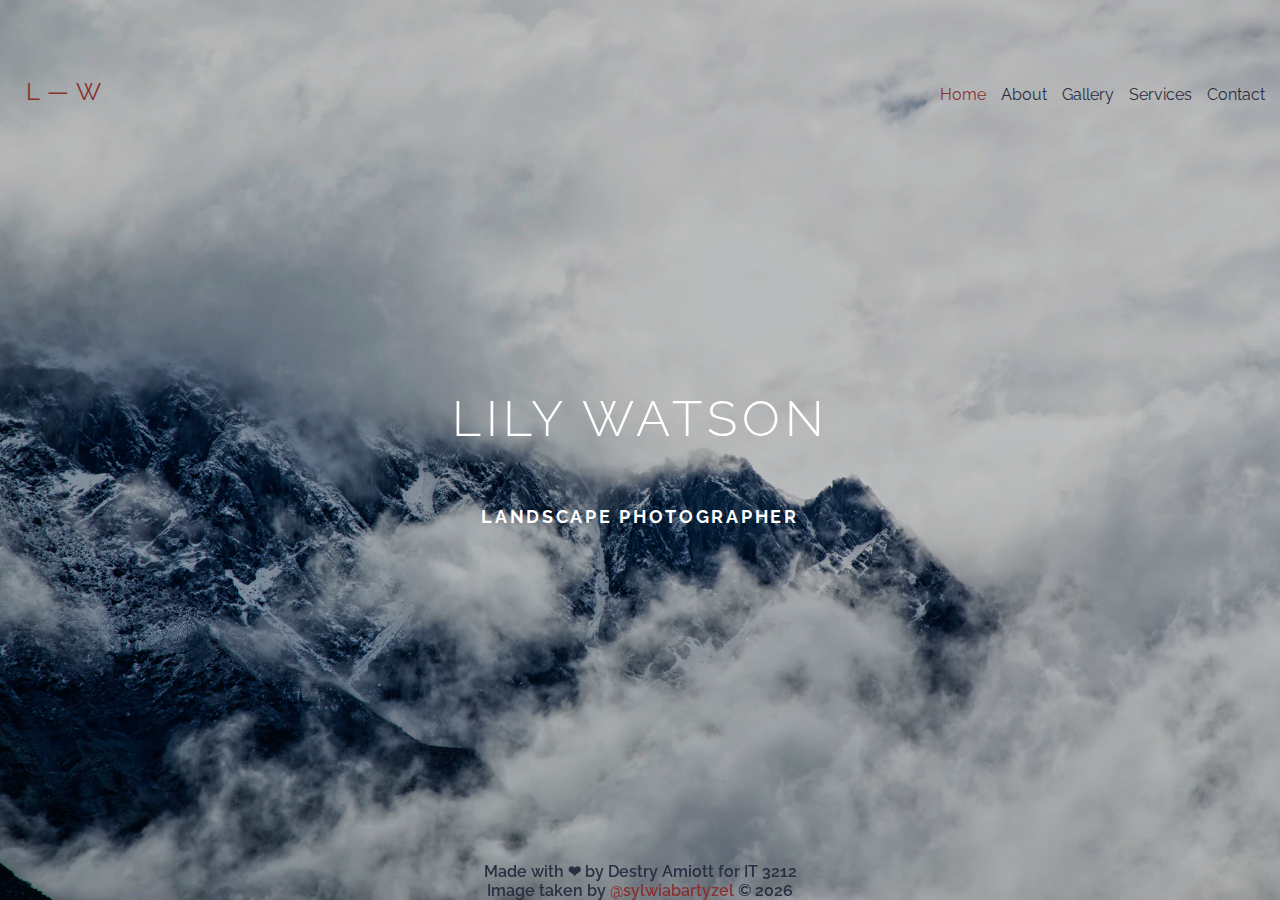
<file: index.html>
<!DOCTYPE html>

<html lang="en">
  <head>
    <meta charset="utf-8" />
    <meta name="viewport" content="width=device-width, initial-scale=1" />

    <title>IT3212 | Destry Amiott</title>
    <meta name="description" content="A simple project created for IT3212" />
    <meta name="author" content="Destry Amiott" />

    <meta property="og:description" content="A simple site created for IT3212" />

    <link rel="icon" href="./favicon.png" />
    <link rel="preconnect" href="https://fonts.googleapis.com" />
    <link rel="preconnect" href="https://fonts.gstatic.com" crossorigin />
    <link href="https://fonts.googleapis.com/css2?family=Raleway:ital,wght@0,100;0,400;0,700;1,200&display=swap" rel="stylesheet" />
    <!-- Bootstrap below is only for containers. -->
    <link
      href="https://cdn.jsdelivr.net/npm/bootstrap@5.0.2/dist/css/bootstrap.min.css"
      rel="stylesheet"
      integrity="sha384-EVSTQN3/azprG1Anm3QDgpJLIm9Nao0Yz1ztcQTwFspd3yD65VohhpuuCOmLASjC"
      crossorigin="anonymous"
    />

    <link rel="stylesheet" href="./styles.css" />
  </head>

  <body>
    <div class="hero-image">
      <nav class="container">
        <ul>

          <li class="logo-home">L — W</li>

          <li class="nav-right"><a href="./contact.html">Contact</a></li>
          <li class="nav-right"><a href="./services.html">Services</a></li>
          <li class="nav-right"><a href="./gallery.html">Gallery</a></li>
          <li class="nav-right"><a href="./about.html">About</a></li>
          <li class="active nav-right"><a href="./index.html">Home</a></li>

        </ul>
      </nav>

      <main>
        <section>
          <div class="hero-text">
            <h1>LILY WATSON</h1>
            <article>
              <h3>LANDSCAPE PHOTOGRAPHER</h3>
            </article>
          </div>
        </section>
      </main>
    </div>

    <footer class="footer" style="font-weight: 600">
      <div style="text-align: center">
      <span>Made with ❤ by Destry Amiott for IT 3212</span>
        <br>
        <span>
          Image taken by <span class="active"><a target="_blank" href="https://unsplash.com/@sylwiabartyzel">@sylwiabartyzel</a> </span> &copy;
          <script>document.write(new Date().getFullYear())</script>
        </span>
      </div>

    </footer>


  </body>
</html>
</file>
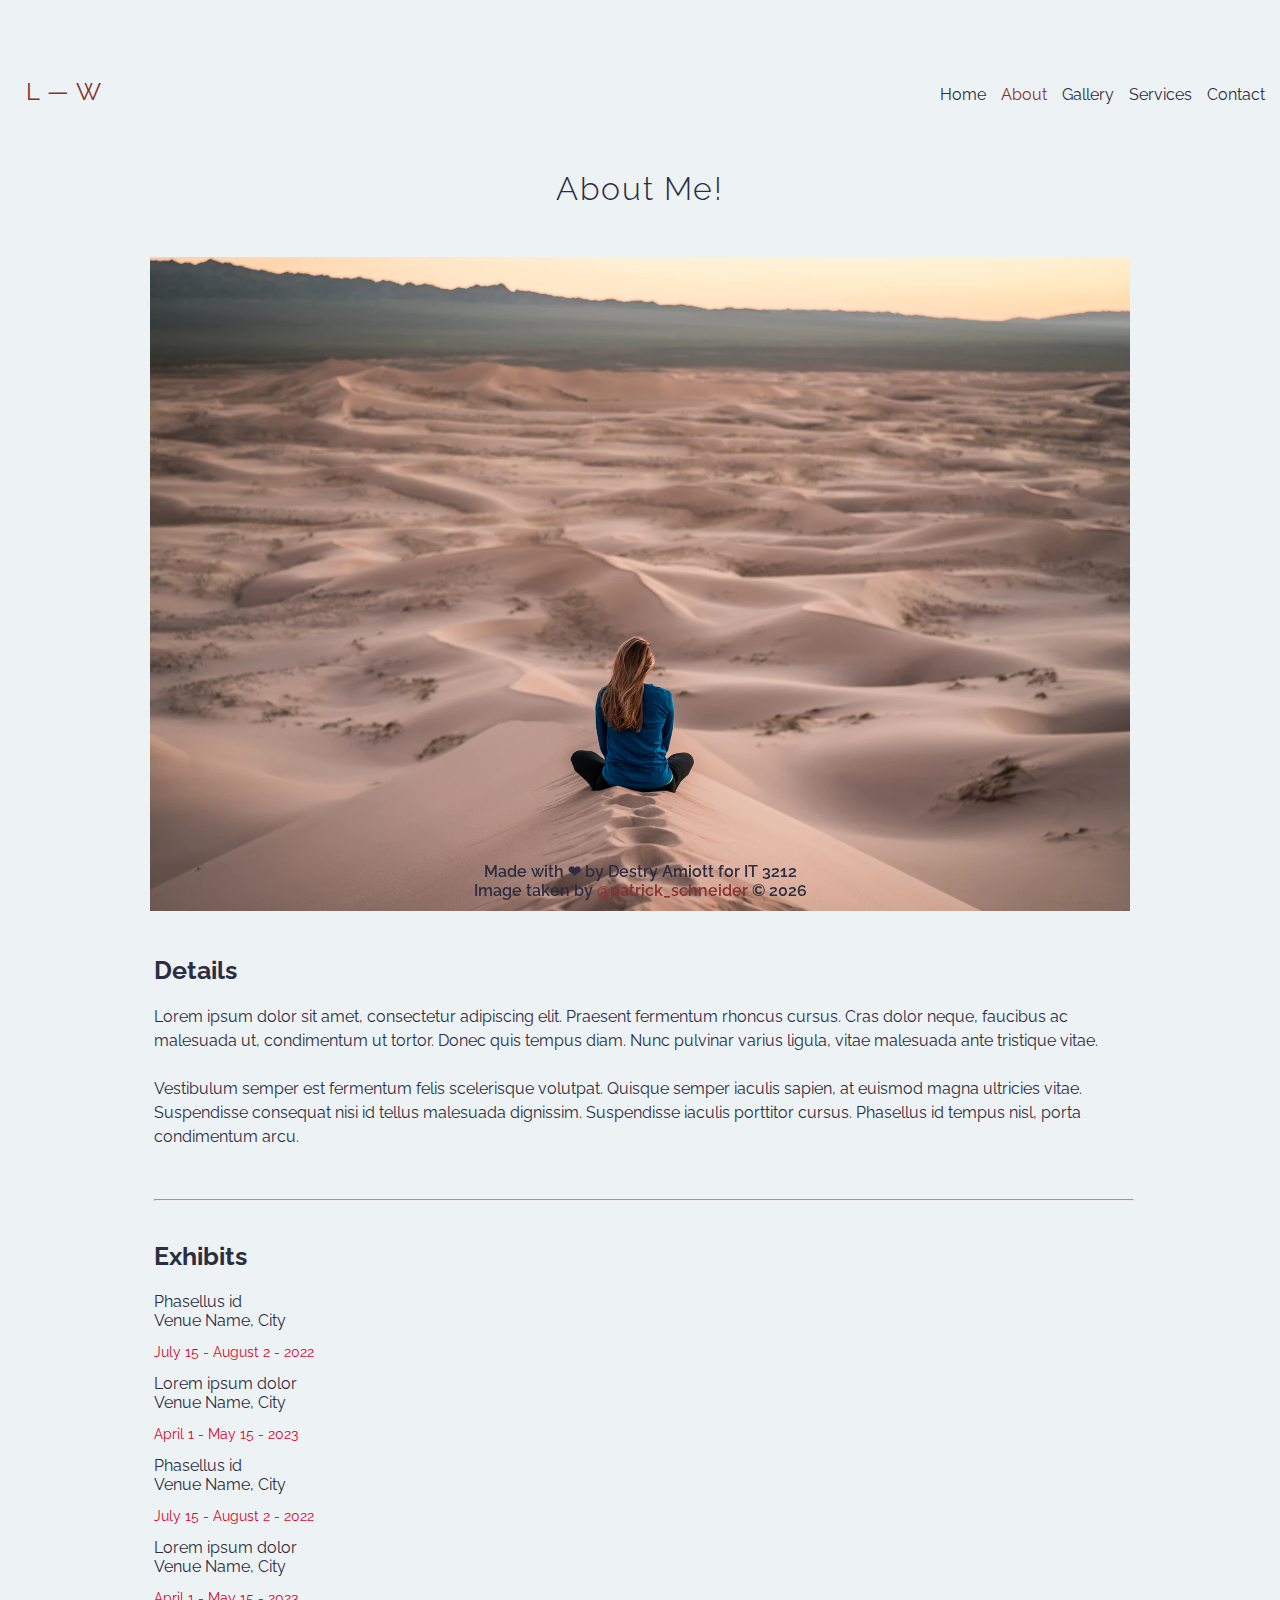
<file: about.html>
<!DOCTYPE html>

<html lang="en">
<head>
  <meta charset="utf-8" />
  <meta name="viewport" content="width=device-width, initial-scale=1" />

  <title>IT3212 | Destry Amiott</title>
  <meta name="description" content="A simple project created for IT3212" />
  <meta name="author" content="Destry Amiott" />

  <meta property="og:description" content="A simple site created for IT3212" />

  <link rel="icon" href="./favicon.png" />
  <link rel="preconnect" href="https://fonts.googleapis.com" />
  <link rel="preconnect" href="https://fonts.gstatic.com" crossorigin />
  <link href="https://fonts.googleapis.com/css2?family=Raleway:ital,wght@0,100;0,400;0,700;1,200&display=swap" rel="stylesheet" />
  <!-- Bootstrap below is only for containers. -->
  <link
          href="https://cdn.jsdelivr.net/npm/bootstrap@5.0.2/dist/css/bootstrap.min.css"
          rel="stylesheet"
          integrity="sha384-EVSTQN3/azprG1Anm3QDgpJLIm9Nao0Yz1ztcQTwFspd3yD65VohhpuuCOmLASjC"
          crossorigin="anonymous"
  />

  <link rel="stylesheet" href="./styles.css" />
</head>

<body>
<div>
  <nav class="container">
    <ul>

      <li class="logo-home">L — W</li>

      <li class="nav-right"><a href="./contact.html">Contact</a></li>
      <li class="nav-right"><a href="./services.html">Services</a></li>
      <li class="nav-right"><a href="./gallery.html">Gallery</a></li>
      <li class="active nav-right"><a href="./about.html">About</a></li>
      <li class="nav-right"><a href="./index.html">Home</a></li>

    </ul>
  </nav>
</div>

<main>
  <section class="container">
    <article>
      <header>
        <div style="text-align: center">
          <h1 class="aboutHeader">About Me!</h1>
          <div >
            <img alt="self-portrait" src="images/self-portrait.jpg" class="portrait">
          </div>
        </div>

      </header>
    </article>

    <article class="row aboutDetails">
      <div class="col">
        <h2>Details</h2>
      </div>
      <div class="col textDetails">
        Lorem ipsum dolor sit amet, consectetur adipiscing elit. Praesent fermentum rhoncus cursus. Cras dolor neque, faucibus ac malesuada ut,
        condimentum ut tortor. Donec quis tempus diam. Nunc pulvinar varius ligula, vitae malesuada ante tristique vitae.
        <br>
        <br>
        Vestibulum semper est
        fermentum felis scelerisque volutpat. Quisque semper iaculis sapien, at euismod magna ultricies vitae. Suspendisse consequat nisi id tellus
        malesuada dignissim. Suspendisse iaculis porttitor cursus. Phasellus id tempus nisl, porta condimentum arcu.
      </div>

      <hr >

    </article>

    <article class="row aboutDetails" style="margin-bottom: 50px;">
      <div class="col">
        <h2>Exhibits</h2>
      </div>
      <div class="col" >
        <div class="row" >
          <div class="col" >
            <p class="reset">
            <span>
              Phasellus id
              <br>
              Venue Name, City

            </span>
            </p>
            <p class="dateText">

              <span>
                July 15 - August 2 - 2022
              </span>
            </p>

            <p class="reset">
            <span>
              Lorem ipsum dolor
              <br>
              Venue Name, City

            </span>
            </p>
            <p class="dateText">

              <span>
                April 1 - May 15 - 2023
              </span>
            </p>

          </div>

          <div class="col" >
            <p class="reset">
            <span>
              Phasellus id
              <br>
              Venue Name, City

            </span>
            </p>
            <p class="dateText">

              <span>
                July 15 - August 2 - 2022
              </span>
            </p>

            <p class="reset">
            <span>
              Lorem ipsum dolor
              <br>
              Venue Name, City

            </span>
            </p>
            <p class="dateText">

              <span>
                April 1 - May 15 - 2023
              </span>
            </p>

          </div>

        </div>
      </div>




    </article>
  </section>

</main>


<footer class="footer" style="font-weight: 600">
  <div style="text-align: center">
    <span>Made with ❤ by Destry Amiott for IT 3212</span>
    <br>
    <span>
          Image taken by <span class="active"><a target="_blank" href="https://unsplash.com/@patrick_schneider">@patrick_schneider</a> </span> &copy;
          <script>document.write(new Date().getFullYear())</script>
        </span>
  </div>

</footer>

</body>
</html>
</file>
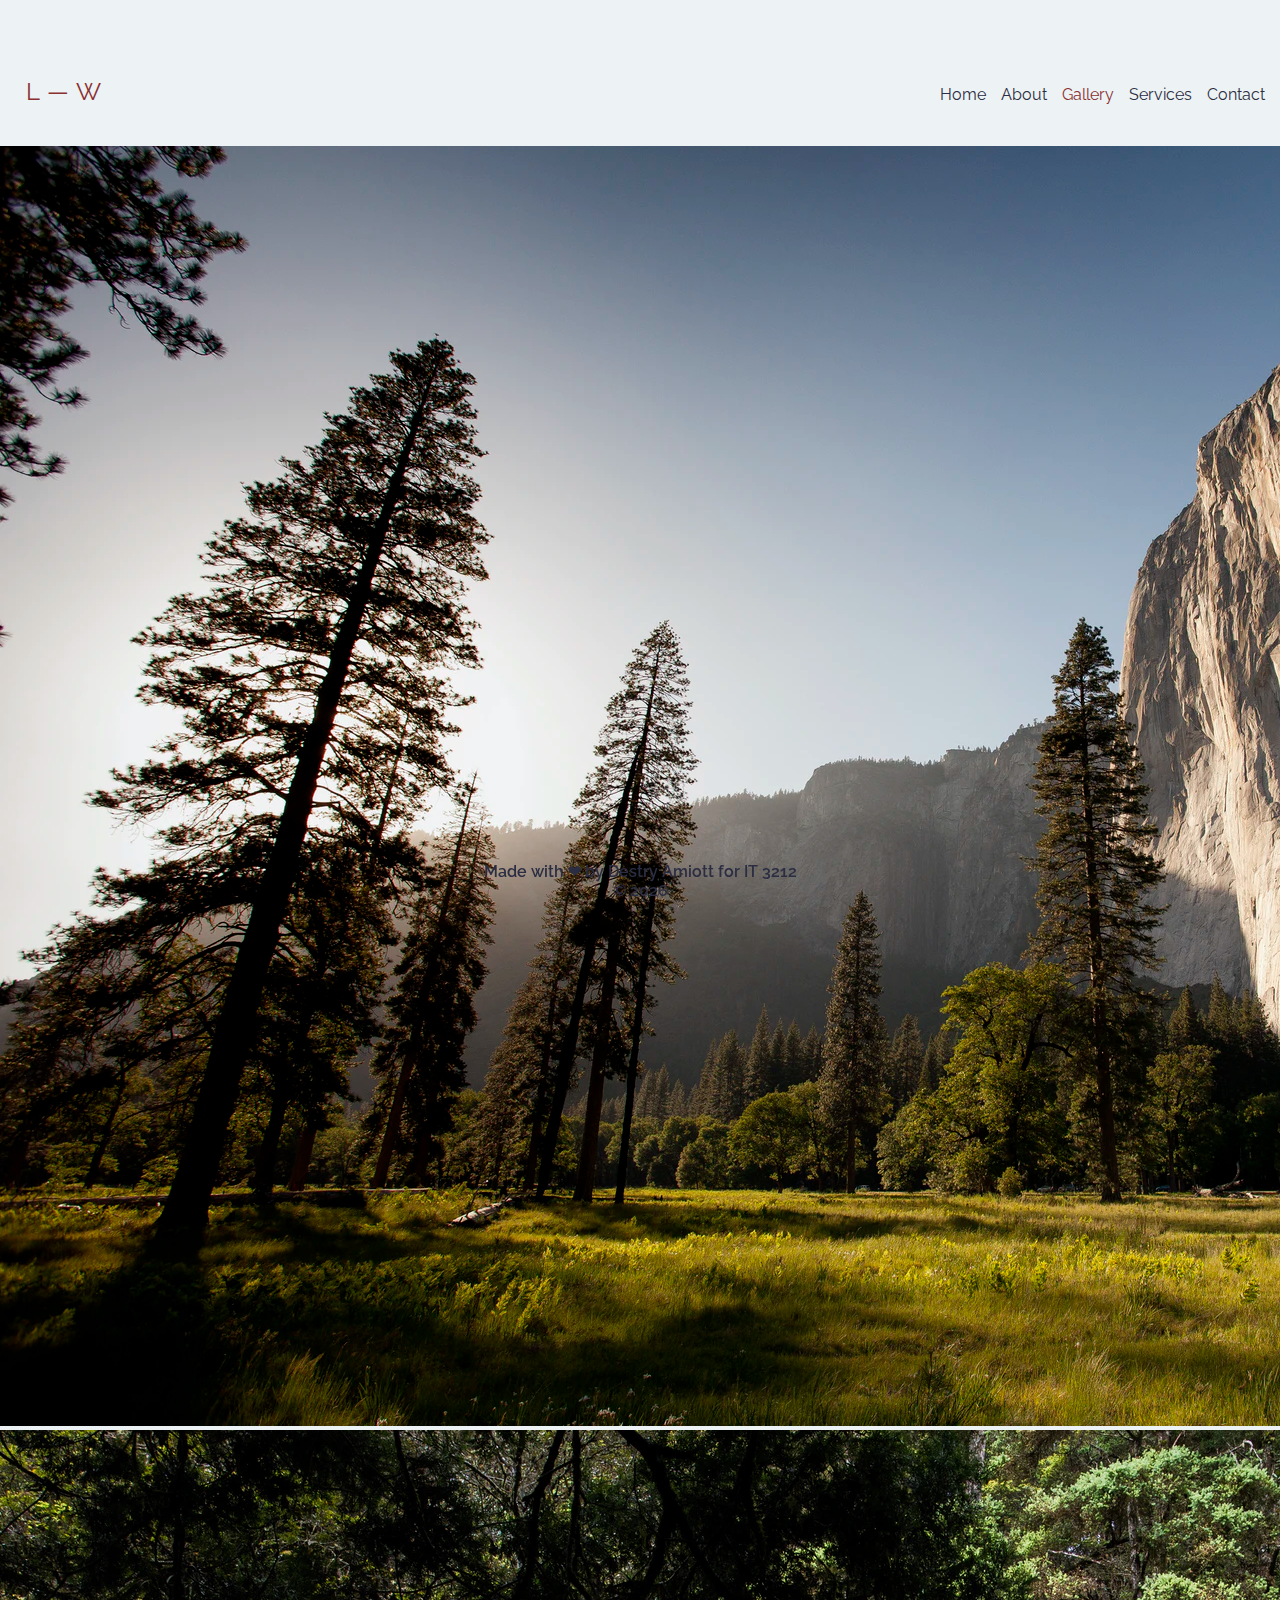
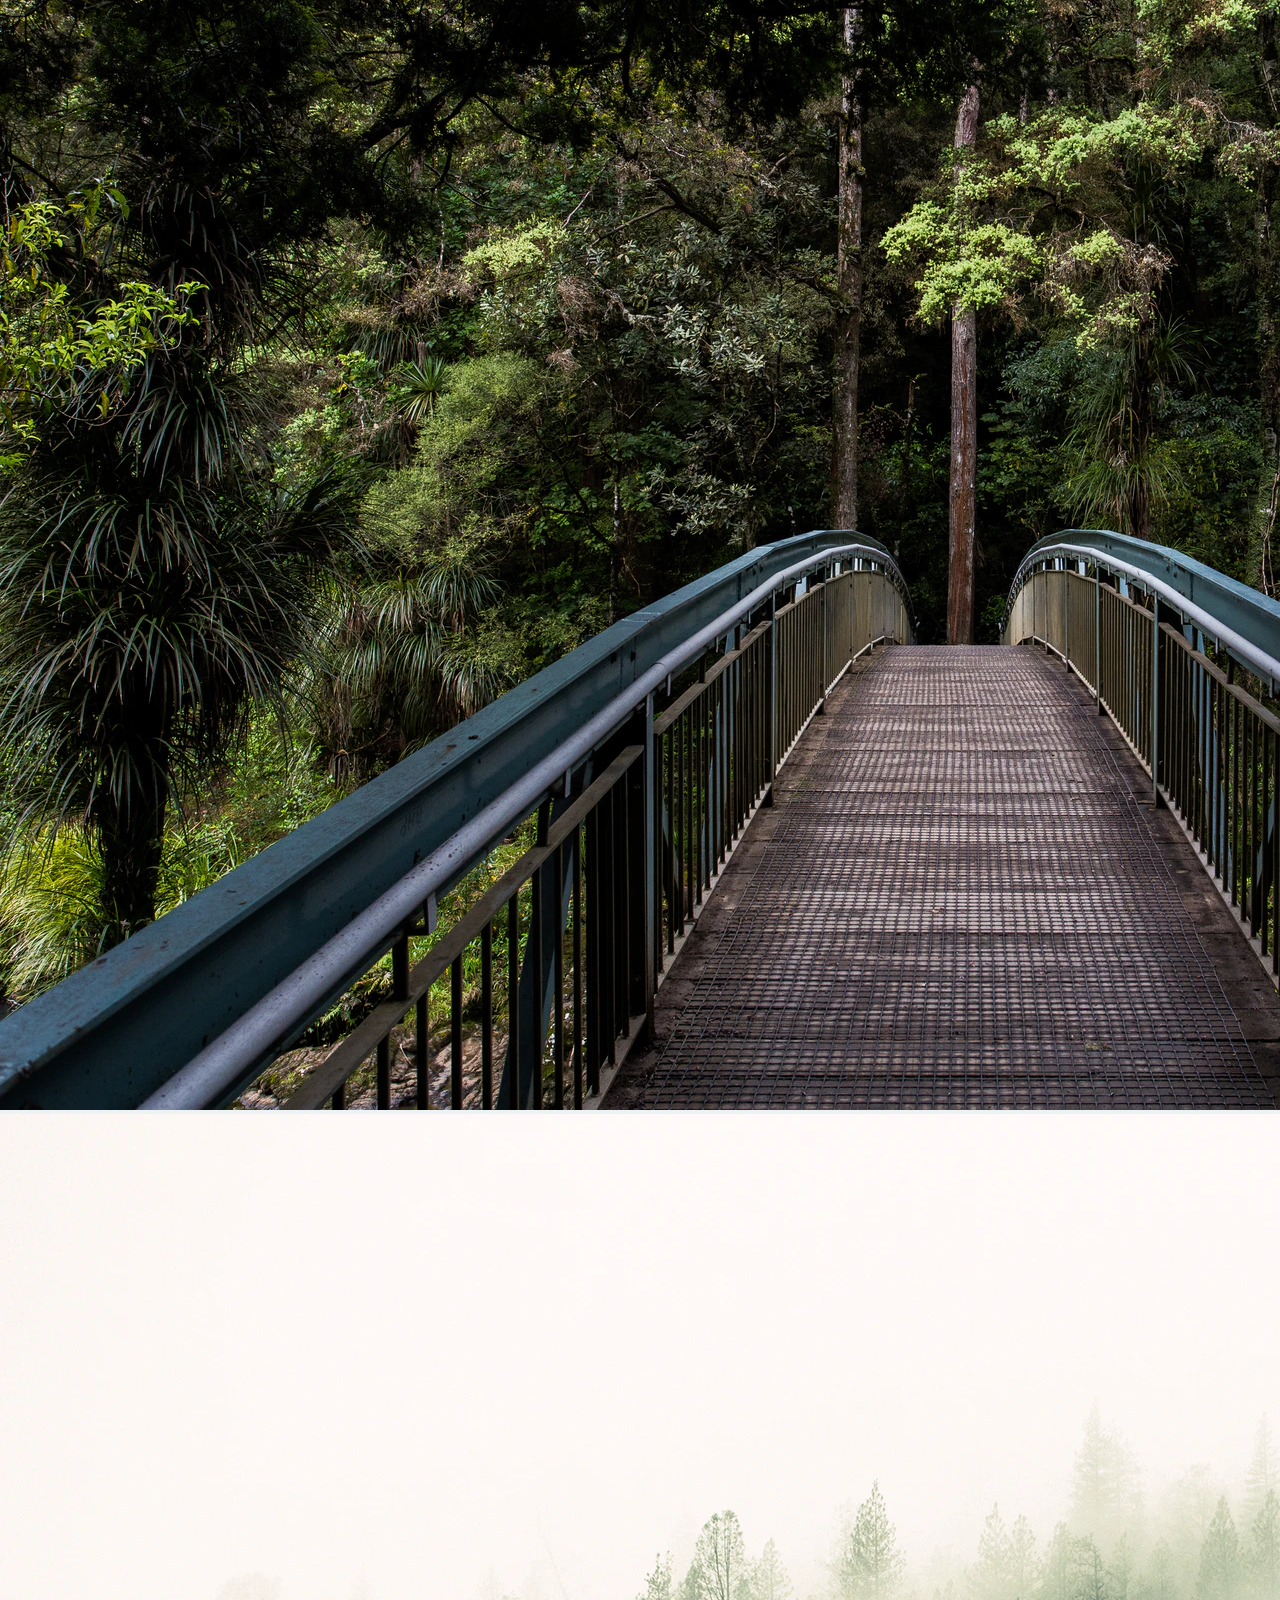
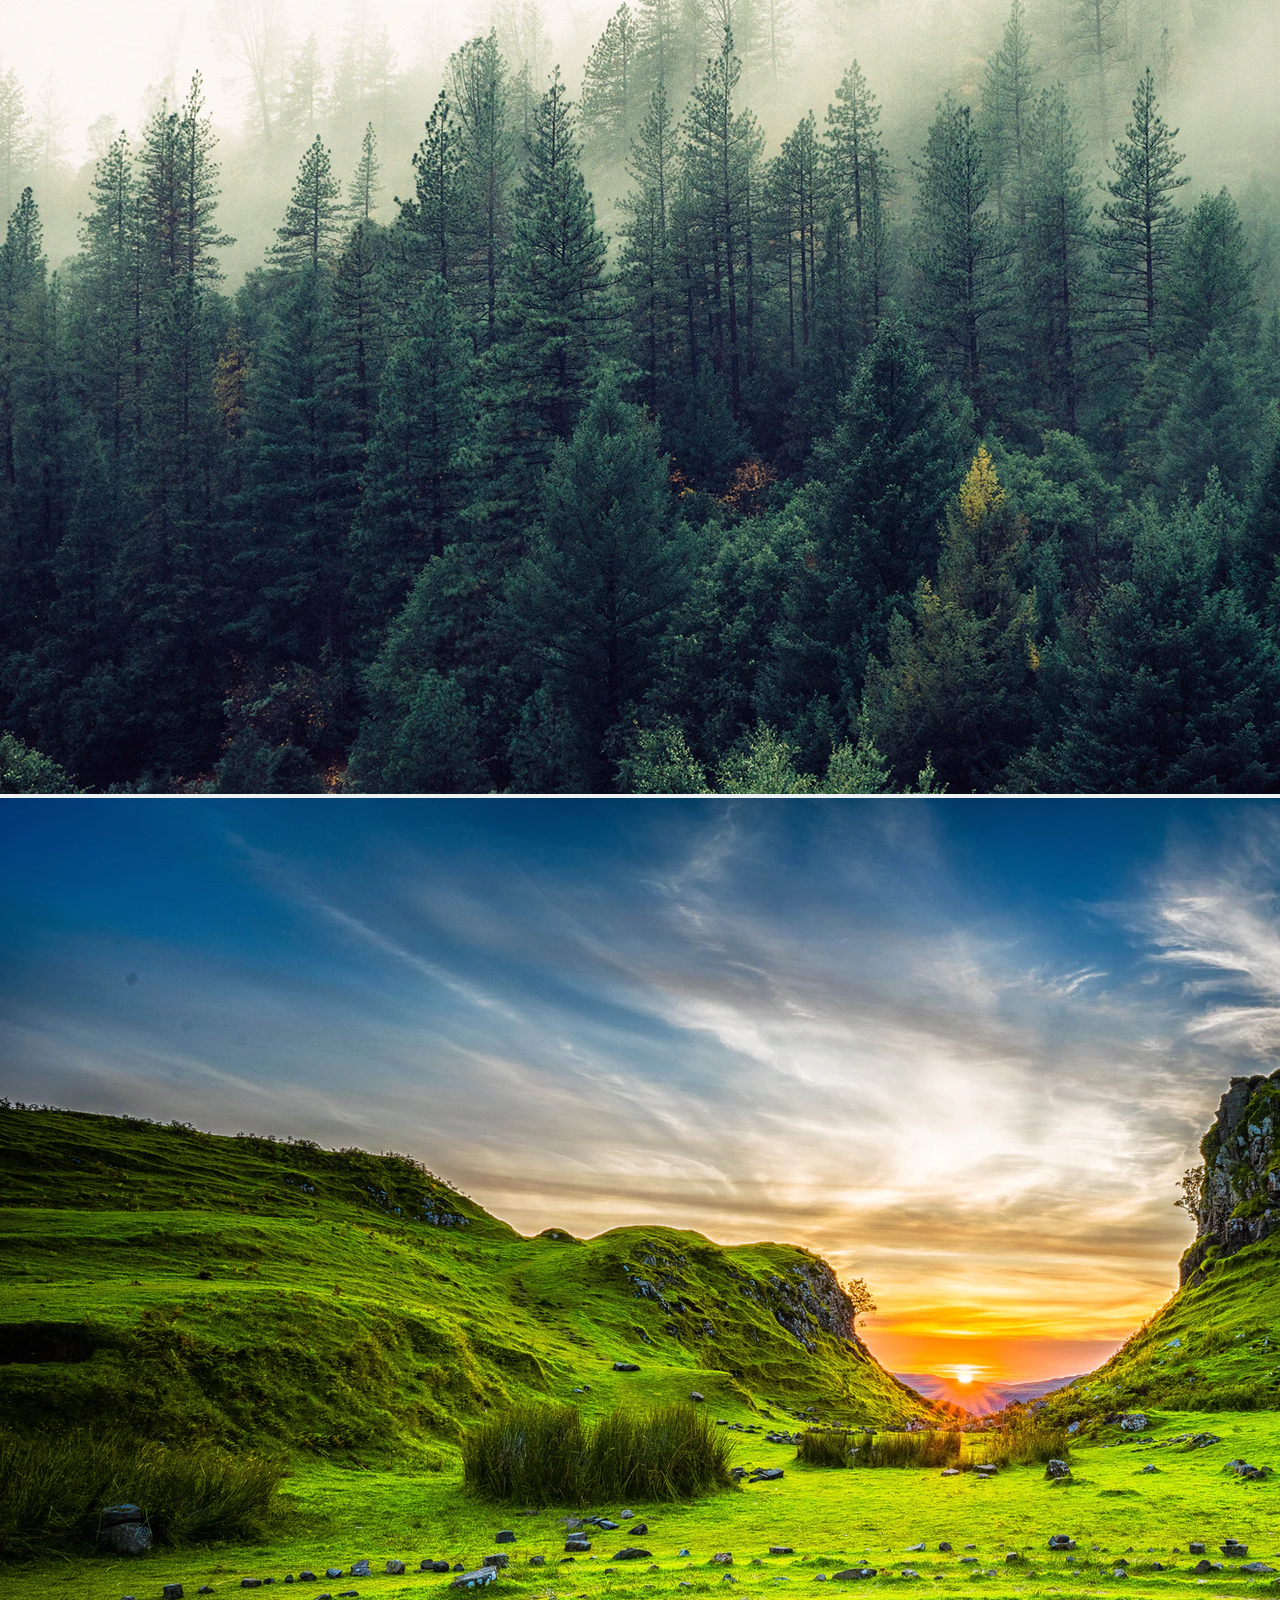
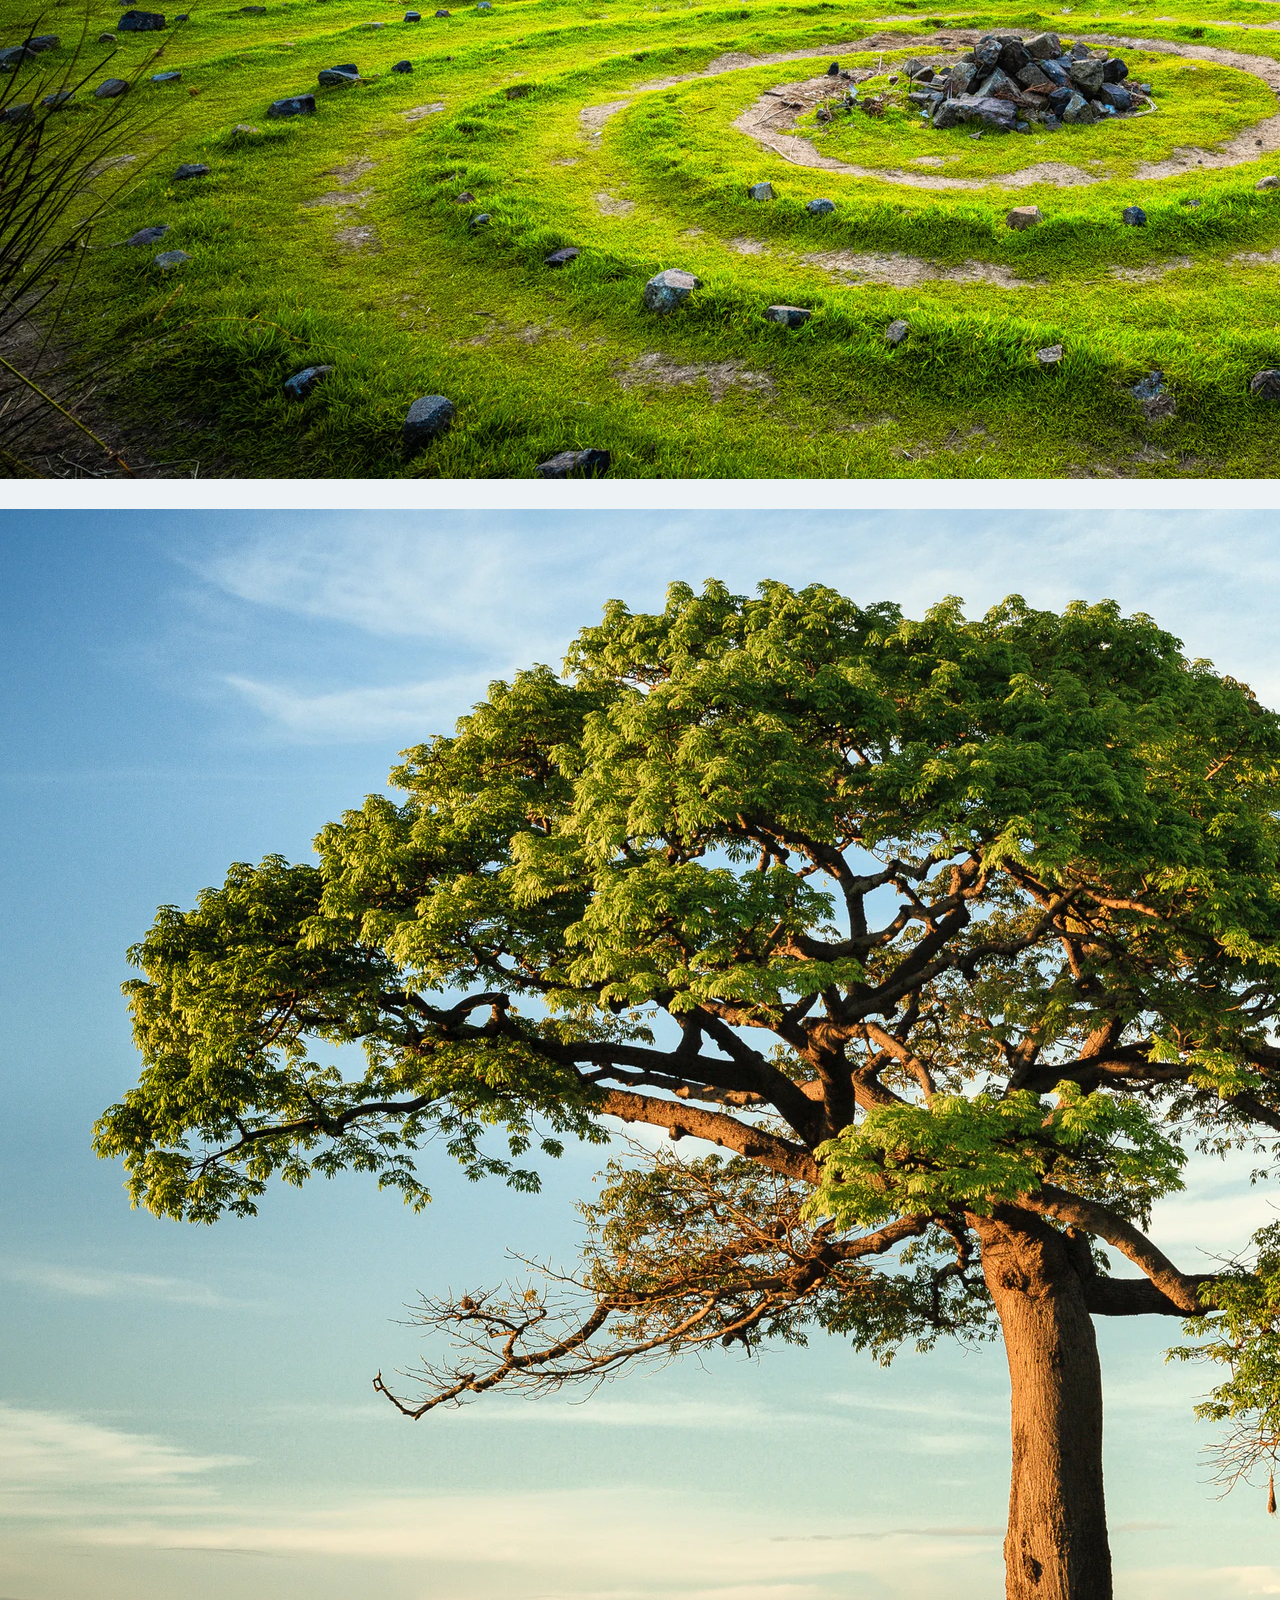
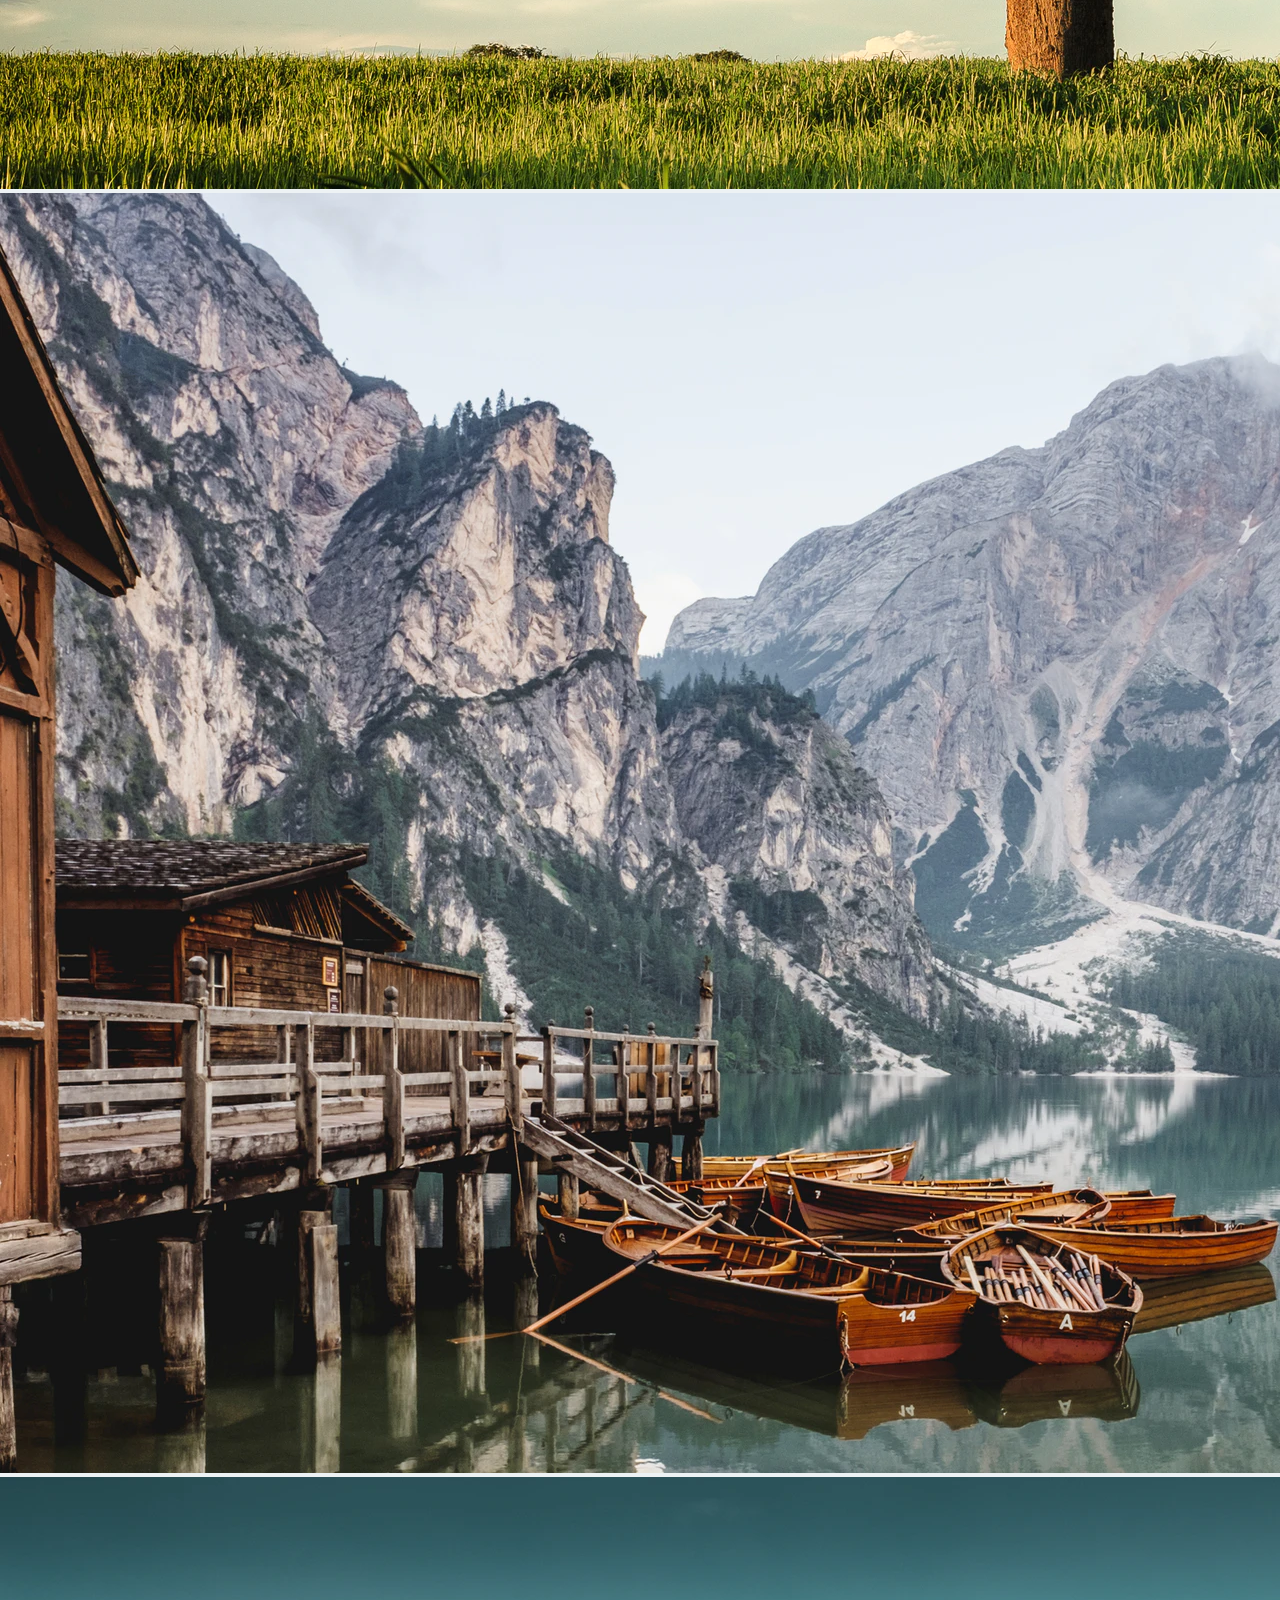
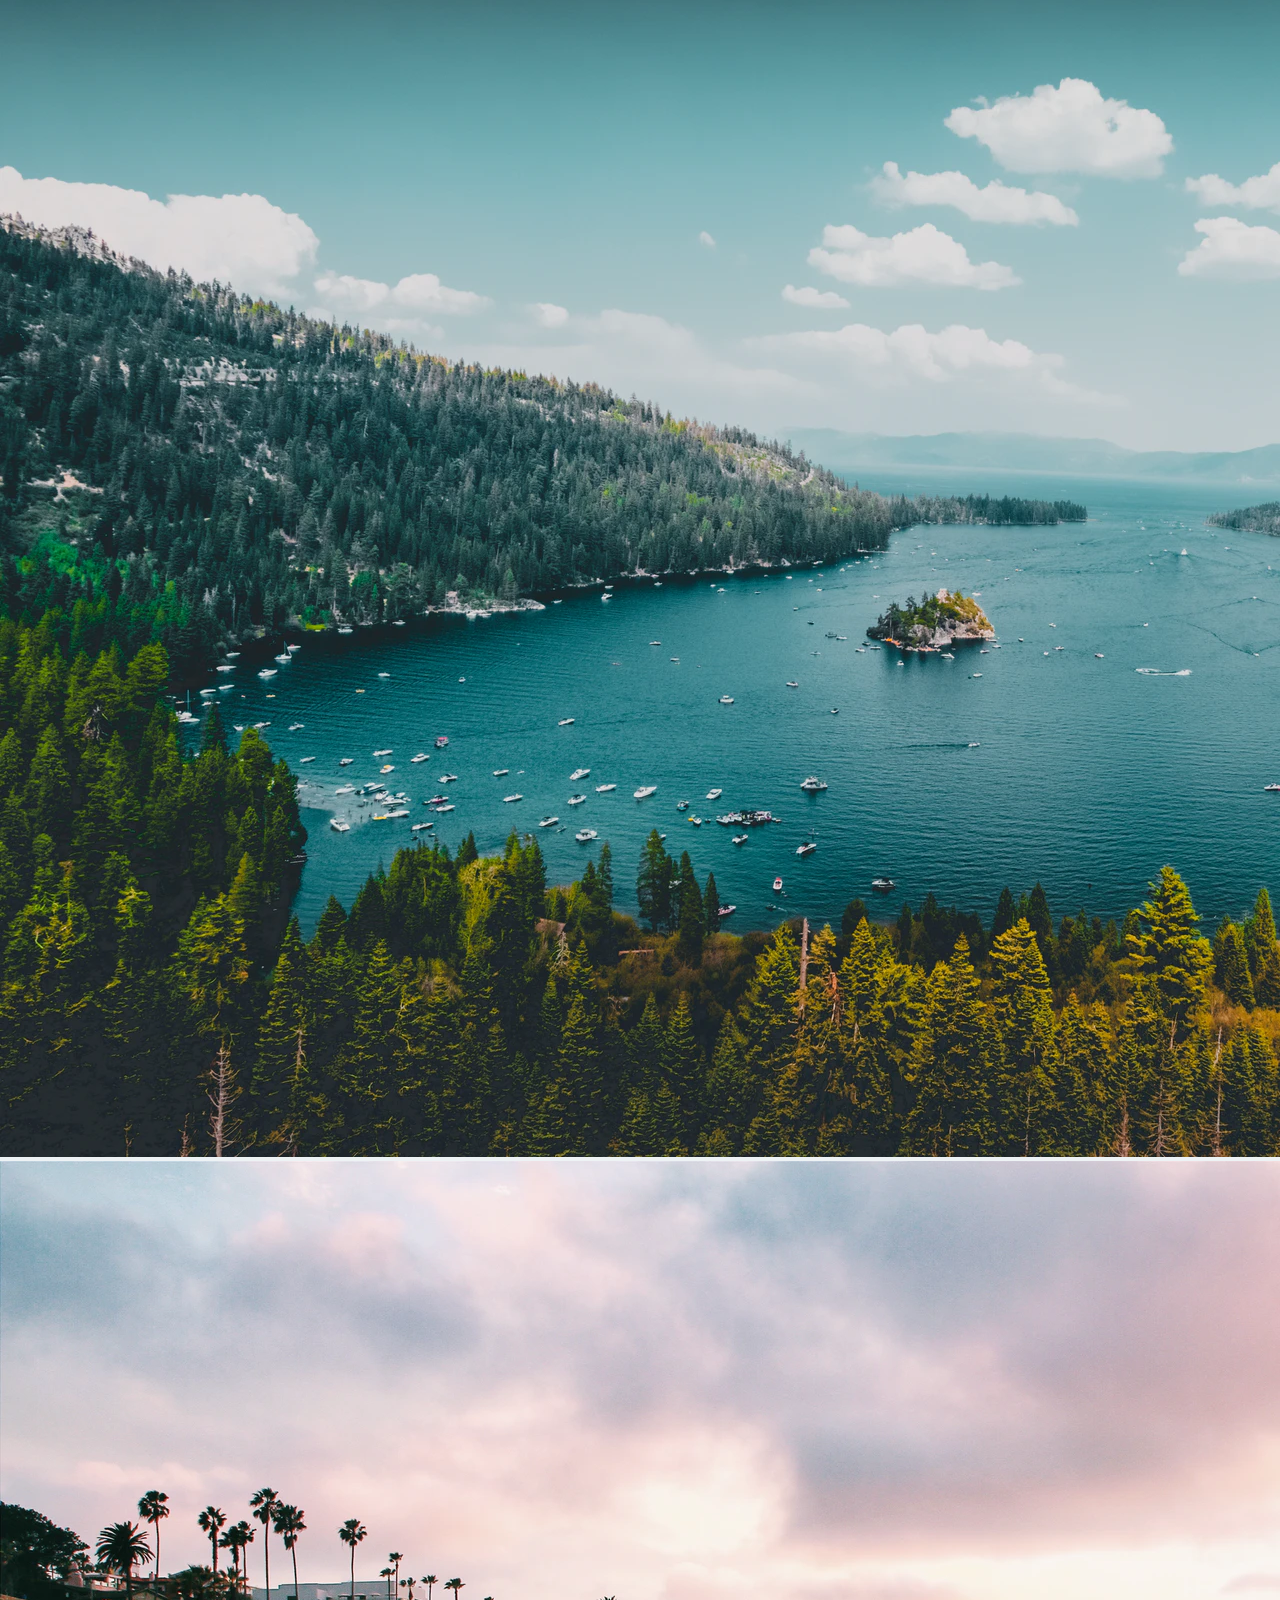
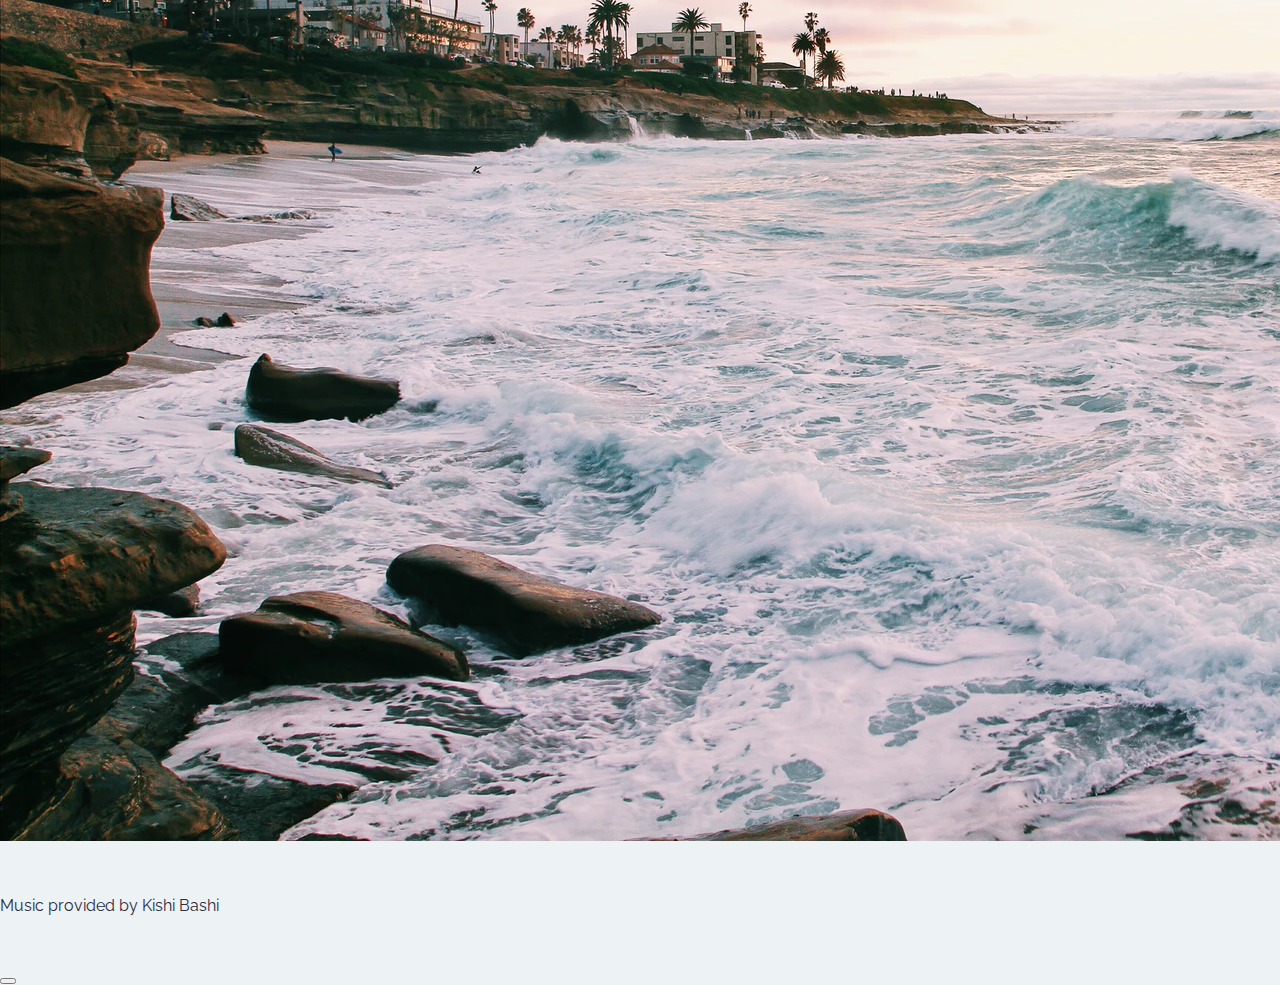
<file: gallery.html>
<!DOCTYPE html>

<html lang="en">
<head>
  <meta charset="utf-8" />
  <meta name="viewport" content="width=device-width, initial-scale=1" />

  <title>IT3212 | Destry Amiott</title>
  <meta name="description" content="A simple project created for IT3212" />
  <meta name="author" content="Destry Amiott" />

  <meta property="og:description" content="A simple site created for IT3212" />

  <link rel="icon" href="./favicon.png" />
  <link rel="preconnect" href="https://fonts.googleapis.com" />
  <link rel="preconnect" href="https://fonts.gstatic.com" crossorigin />
  <link href="https://fonts.googleapis.com/css2?family=Raleway:ital,wght@0,100;0,400;0,700;1,200&display=swap" rel="stylesheet" />
  <!-- Bootstrap below is only for containers. -->
  <link href="https://cdn.jsdelivr.net/npm/bootstrap@5.1.0/dist/css/bootstrap.min.css" rel="stylesheet" integrity="sha384-KyZXEAg3QhqLMpG8r+8fhAXLRk2vvoC2f3B09zVXn8CA5QIVfZOJ3BCsw2P0p/We" crossorigin="anonymous">
  <script src="https://cdn.jsdelivr.net/npm/bootstrap@5.1.0/dist/js/bootstrap.bundle.min.js" integrity="sha384-U1DAWAznBHeqEIlVSCgzq+c9gqGAJn5c/t99JyeKa9xxaYpSvHU5awsuZVVFIhvj" crossorigin="anonymous"></script>
  <link rel="stylesheet" href="https://cdn.plyr.io/3.6.8/plyr.css" />
  <script src="https://cdn.polyfill.io/v2/polyfill.min.js?features=es6,Array.prototype.includes,CustomEvent,Object.entries,Object.values,URL"></script>


  <link rel="stylesheet" href="./styles.css" />
</head>

<body>
<div>
  <nav class="container">
    <ul>

      <li class="logo-home">L — W</li>

      <li class="nav-right"><a href="./contact.html">Contact</a></li>
      <li class="nav-right"><a href="./services.html">Services</a></li>
      <li class="active nav-right"><a href="./gallery.html">Gallery</a></li>
      <li class="nav-right"><a href="./about.html">About</a></li>
      <li class="nav-right"><a href="./index.html">Home</a></li>

    </ul>
  </nav>

  <main class="container overflow-hidden">
    <section>

      <div class="row gx-3" style="margin-top: 2%">
        <div class="col">
          <a style="border-bottom: none" href="#" data-bs-toggle="modal" data-bs-target="#imageModal" data-bs-credit="@adamkool" data-bs-image="./images/gallery1.jpeg">
            <img class="img-thumbnail rounded mx-auto d-block galleryImages" src="images/gallery1.jpeg" alt="image1"/>
          </a>
        </div>
        <div class="col">
          <a style="border-bottom: none" href="#" data-bs-toggle="modal" data-bs-target="#imageModal" data-bs-credit="@timswaanphotography" data-bs-image="./images/gallery2.jpeg">
            <img class="img-thumbnail rounded mx-auto d-block galleryImages" src="images/gallery2.jpeg" alt="image2"/>
          </a>
        </div>
        <div class="col">
          <a style="border-bottom: none" href="#" data-bs-toggle="modal" data-bs-target="#imageModal" data-bs-credit="@jaymantri" data-bs-image="./images/gallery3.jpeg">
            <img class="img-thumbnail rounded mx-auto d-block galleryImages" src="images/gallery3.jpeg" alt="image3"/>
          </a>
        </div>
        <div class="col">
          <a style="border-bottom: none" href="#" data-bs-toggle="modal" data-bs-target="#imageModal" data-bs-credit="@robertlukeman" data-bs-image="./images/gallery4.jpeg">
            <img class="img-thumbnail rounded mx-auto d-block galleryImages" src="images/gallery4.jpeg" alt="image4"/>
          </a>
        </div>
      </div>

      <div class="row gx-3" style="margin-top: 2%">
        <div class="col">
          <a style="border-bottom: none" href="#" data-bs-toggle="modal" data-bs-target="#imageModal" data-bs-credit="@niko_photos" data-bs-image="./images/gallery5.jpeg">
            <img class="img-thumbnail rounded mx-auto d-block galleryImages" src="images/gallery5.jpeg" alt="image5"/>
          </a>
        </div>
        <div class="col">
          <a style="border-bottom: none" href="#" data-bs-toggle="modal" data-bs-target="#imageModal" data-bs-credit="@lucabravo" data-bs-image="./images/gallery6.jpeg">
            <img class="img-thumbnail rounded mx-auto d-block galleryImages" src="images/gallery6.jpeg" alt="image6"/>
          </a>
        </div>
        <div class="col">
          <a style="border-bottom: none" href="#" data-bs-toggle="modal" data-bs-target="#imageModal" data-bs-credit="@onefabian" data-bs-image="./images/gallery7.jpeg">
            <img class="img-thumbnail rounded mx-auto d-block galleryImages" src="images/gallery7.jpeg" alt="image7"/>
          </a>
        </div>
        <div class="col">
          <a style="border-bottom: none" href="#" data-bs-toggle="modal" data-bs-target="#imageModal" data-bs-credit="@montylov" data-bs-image="./images/gallery8.jpeg">
            <img class="img-thumbnail rounded mx-auto d-block galleryImages" src="images/gallery8.jpeg" alt="image8"/>
          </a>
        </div>
      </div>


      <div class="row">
      <div class="movieContainer">
        <div class="col">
          <div id="player" data-plyr-provider="youtube" data-plyr-embed-id="dQw4w9WgXcQ"></div>
        </div>
      </div>

        <div  class="movieContainer col">
          <audio id="audio">
            <source src="https://cdn.plyr.io/static/demo/Kishi_Bashi_-_It_All_Began_With_a_Burst.mp3" type="audio/mp3">
            <source src="https://cdn.plyr.io/static/demo/Kishi_Bashi_-_It_All_Began_With_a_Burst.ogg" type="audio/ogg">
          </audio>
          <span>
            Music provided by <a target="_blank" href="https://www.youtube.com/watch?v=r0uUaLQr-gU">Kishi Bashi </a>
          </span>
        </div>
      </div>



      <div class="modal fade" id="imageModal" tabindex="-1" aria-hidden="true">
        <div class="modal-dialog modal-xl">
          <div class="modal-content">
            <div class="modal-header">
              <button type="button" class="btn-close" data-bs-dismiss="modal" aria-label="Close"></button>
            </div>
            <div class="modal-body">
              <div id="imageHolder">

              </div>
            </div>
            <div class="modal-footer">
              <div id="footerCredit">

              </div>
            </div>
          </div>
        </div>
      </div>


    </section>
  </main>

</div>

<footer class="footer" style="font-weight: 600">
  <div style="text-align: center">
    <span>Made with ❤ by Destry Amiott for IT 3212</span>
    <br>
     &copy;
          <script>document.write(new Date().getFullYear())</script>

  </div>

</footer>


<script>

  let imageModal = document.getElementById('imageModal');


  // Create a new image element and insert into the DOM
  imageModal.addEventListener('show.bs.modal', function (event) {
    // Link that triggered the update
    let button = event.relatedTarget
    // Extract info from data-bs-* attributes
    let recipient = button.getAttribute('data-bs-image')

    // Insert new image
    let newImage = document.createElement("img");
    newImage.src = recipient;
    newImage.id= "autoImage"
    newImage.className= "img-fluid";

    // Insert new link
    let newLink = document.createElement("a");
    newLink.href = `https://unsplash.com/${button.getAttribute('data-bs-credit')}`;
    newLink.innerText = `Image taken by: ${button.getAttribute('data-bs-credit')}`;
    newLink.target = "_blank";
    newLink.id = "autoLink";

    // Update the modal's content.
    document.getElementById("imageHolder").appendChild(newImage);
    document.getElementById("footerCredit").appendChild(newLink);



  });

  // Remove the auto created child elem to prevent duplicate images, stacked images, duplicate links, or other issues.
  imageModal.addEventListener('hidden.bs.modal', function(event) {
    let image = document.getElementById("autoImage");
    image.remove();

    let link = document.getElementById("autoLink");
    link.remove();
  });

</script>

<script src="https://cdn.plyr.io/3.6.8/plyr.js"></script>
<script>
  const player = new Plyr('#player', {});
  // Expose player so it can be used from the console
  window.player = player;

  const audioPlayer = new Plyr("#audio", {});

  window.player = audioPlayer;


</script>
</body>
</html>
</file>
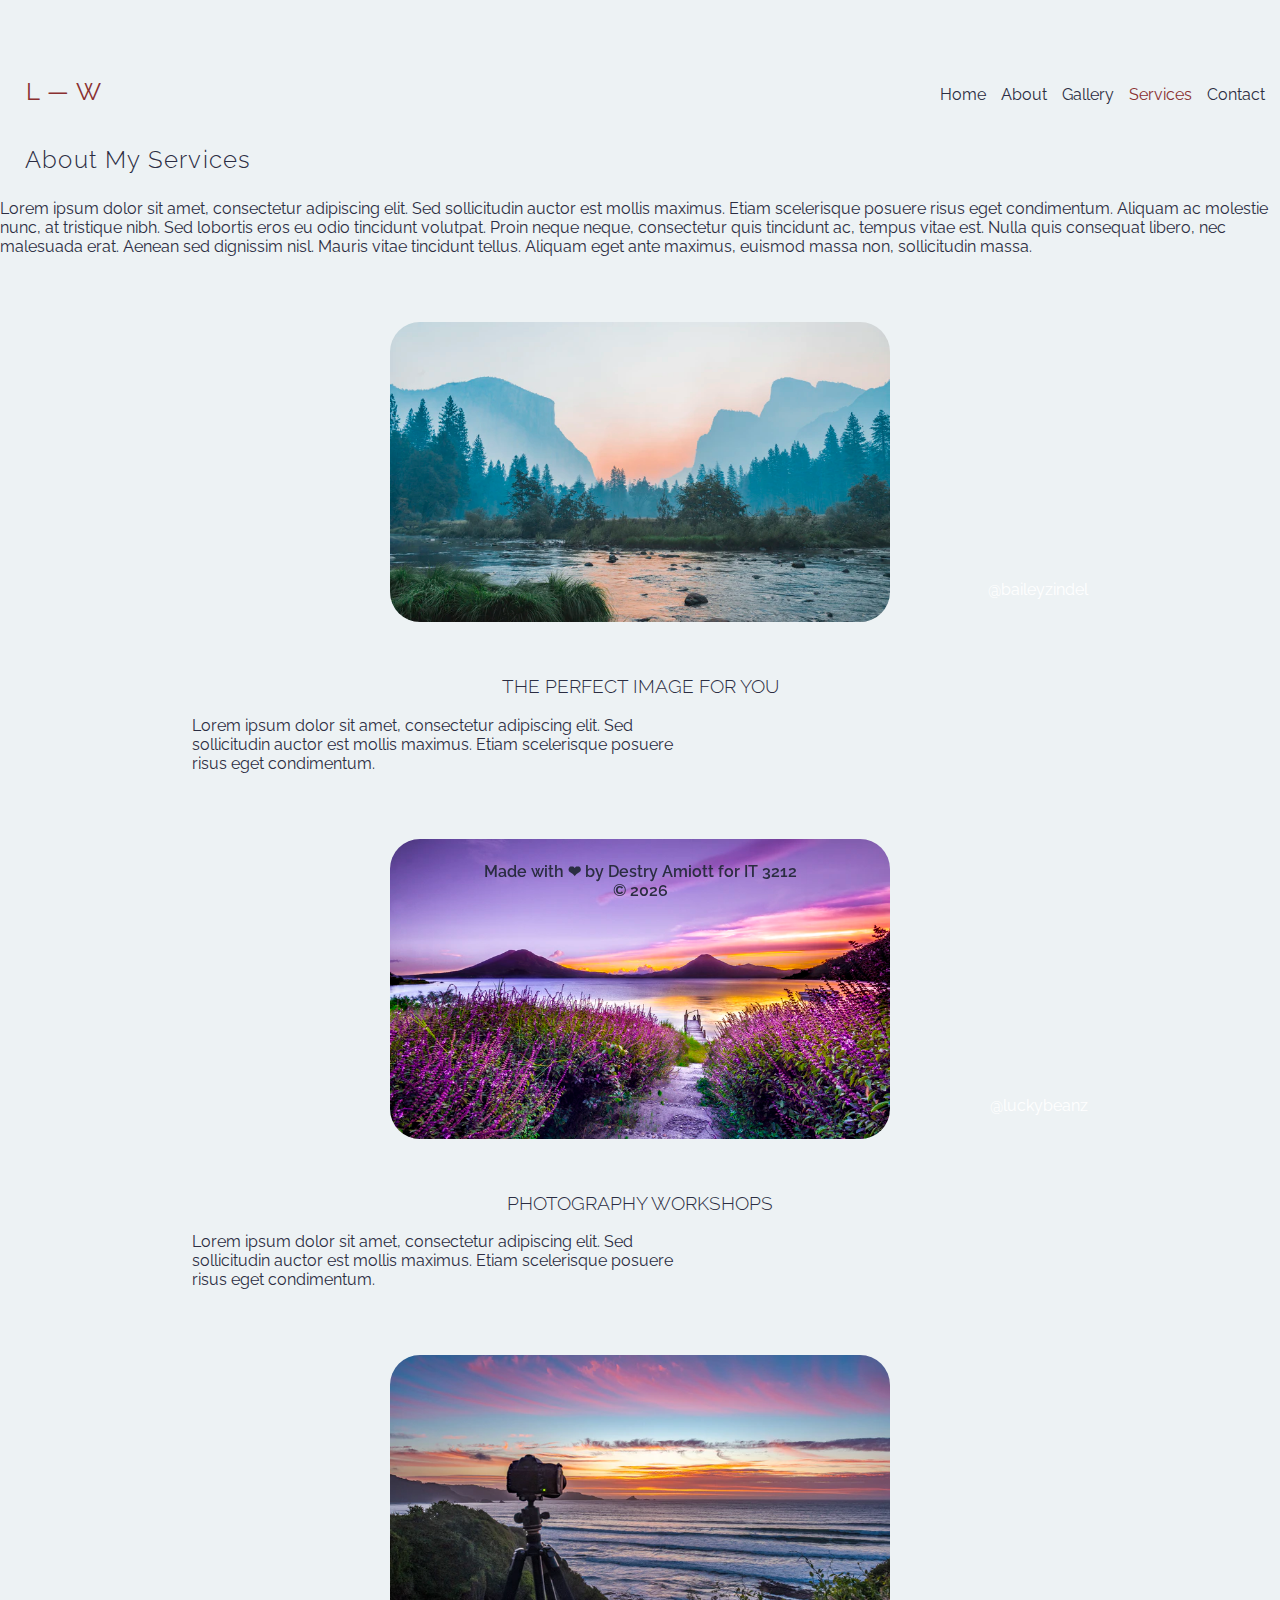
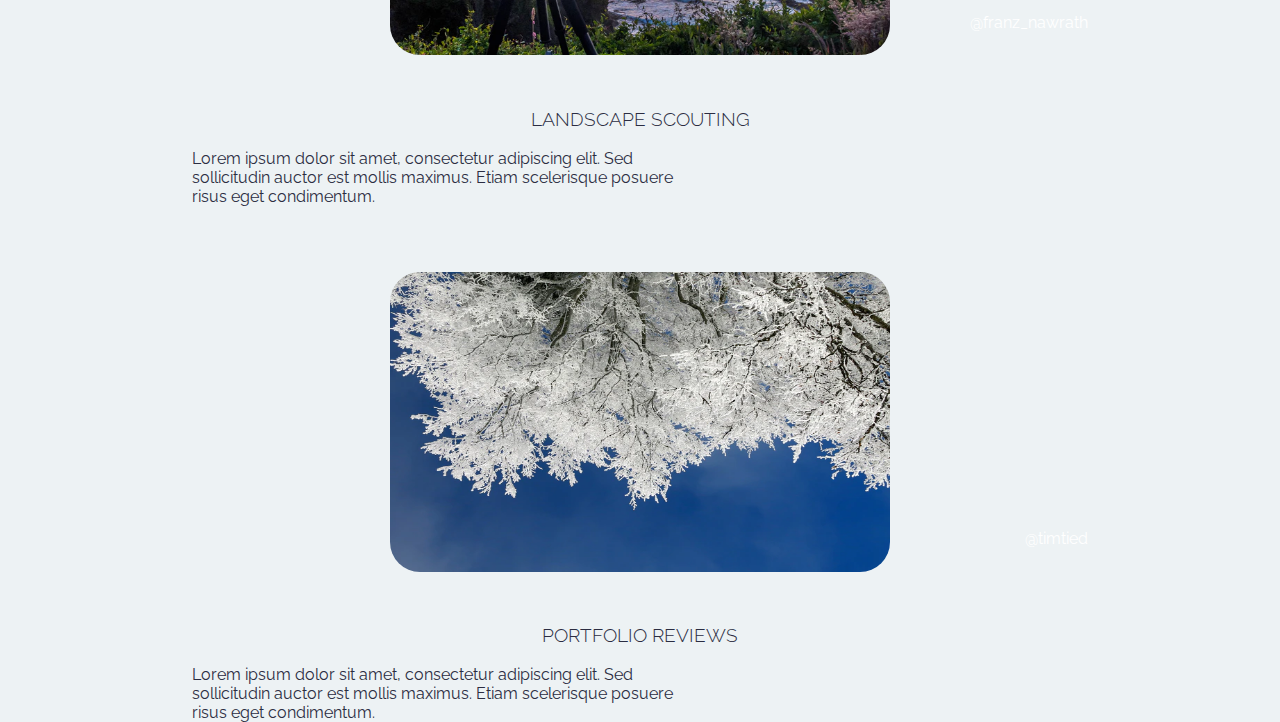
<file: services.html>
<!DOCTYPE html>

<html lang="en">
<head>
  <meta charset="utf-8" />
  <meta name="viewport" content="width=device-width, initial-scale=1" />

  <title>IT3212 | Destry Amiott</title>
  <meta name="description" content="A simple project created for IT3212" />
  <meta name="author" content="Destry Amiott" />

  <meta property="og:description" content="A simple site created for IT3212" />

  <link rel="icon" href="./favicon.png" />
  <link rel="preconnect" href="https://fonts.googleapis.com" />
  <link rel="preconnect" href="https://fonts.gstatic.com" crossorigin />
  <link href="https://fonts.googleapis.com/css2?family=Raleway:ital,wght@0,100;0,400;0,700;1,200&display=swap" rel="stylesheet" />
  <!-- Bootstrap below is only for containers. -->
  <link
          href="https://cdn.jsdelivr.net/npm/bootstrap@5.0.2/dist/css/bootstrap.min.css"
          rel="stylesheet"
          integrity="sha384-EVSTQN3/azprG1Anm3QDgpJLIm9Nao0Yz1ztcQTwFspd3yD65VohhpuuCOmLASjC"
          crossorigin="anonymous"
  />

  <link rel="stylesheet" href="./styles.css" />
</head>

<body>
<div>
  <nav class="container">
    <ul>

      <li class="logo-home">L — W</li>

      <li class="nav-right"><a href="./contact.html">Contact</a></li>
      <li class="active nav-right"><a href="./services.html">Services</a></li>
      <li class="nav-right"><a href="./gallery.html">Gallery</a></li>
      <li class="nav-right"><a href="./about.html">About</a></li>
      <li class="nav-right"><a href="./index.html">Home</a></li>

    </ul>
  </nav>

  <main class="container footerMargin">
    <section>
      <div class="row">
        <h2 class="aboutHeader" style="margin: 25px" >About My Services</h2>
        <p>Lorem ipsum dolor sit amet, consectetur adipiscing elit. Sed sollicitudin auctor est mollis maximus. Etiam scelerisque posuere risus eget condimentum. Aliquam ac molestie nunc, at tristique nibh. Sed lobortis eros eu odio tincidunt volutpat. Proin neque neque, consectetur quis tincidunt ac, tempus vitae est. Nulla quis consequat libero, nec malesuada erat. Aenean sed dignissim nisl. Mauris vitae tincidunt tellus. Aliquam eget ante maximus, euismod massa non, sollicitudin massa. </p>
        <!--    Dynamic width col for mobile ready devices    -->
          <div class="col">
            <div class="row">
              <div class="serviceImageContainer">
                <img class="serviceImages" src="./images/services1.jpeg" alt="perfect-portrait-for-you">
                <span>
                  <!--        Force override for link color over images, annoying, but simplest method right now         -->
                  <a target="_blank" href="https://unsplash.com/@baileyzindel">
                    <span class="serviceImageText" style=" color: #fff ">@baileyzindel</span>
                  </a>
                </span>
              </div>
              <h3 class="serviceSubImageHeader">THE PERFECT IMAGE FOR YOU</h3>
              <p class="serviceSubImageText">Lorem ipsum dolor sit amet, consectetur adipiscing elit. Sed sollicitudin auctor est mollis maximus. Etiam scelerisque posuere risus eget condimentum.</p>
            </div>

            <div class="row">
              <div class="serviceImageContainer">
                <img class="serviceImages" src="./images/services3.jpeg" alt="photography-workshops">
                <span>
                  <a target="_blank" href="https://unsplash.com/@luckybeanz">
                    <span class="serviceImageText" style=" color: #fff ">@luckybeanz</span>
                  </a>
                </span>
              </div>
              <h3 class="serviceSubImageHeader">PHOTOGRAPHY WORKSHOPS</h3>
              <p class="serviceSubImageText">Lorem ipsum dolor sit amet, consectetur adipiscing elit. Sed sollicitudin auctor est mollis maximus. Etiam scelerisque posuere risus eget condimentum.</p>
            </div>
          </div>

          <div class="col">
            <div class="row">
              <div class="serviceImageContainer">
                <img class="serviceImages" src="./images/services2.jpeg" alt="Landscape-scouting">
                <span>
                  <a target="_blank" href="https://unsplash.com/@franz_nawrath">
                    <span class="serviceImageText" style=" color: #fff ">@franz_nawrath</span>
                  </a>
                </span>
              </div>
              <h3 class="serviceSubImageHeader">LANDSCAPE SCOUTING</h3>
              <p class="serviceSubImageText">Lorem ipsum dolor sit amet, consectetur adipiscing elit. Sed sollicitudin auctor est mollis maximus. Etiam scelerisque posuere risus eget condimentum.</p>
            </div>

            <div class="row">
              <div class="serviceImageContainer">
                <img class="serviceImages" src="./images/services4.jpeg" alt="portfolio-review">
                <span>
                  <a target="_blank" href="https://unsplash.com/@timtied">
                    <span class="serviceImageText" style=" color: #fff ">@timtied</span>
                  </a>
                </span>
              </div>
              <h3 class="serviceSubImageHeader">PORTFOLIO REVIEWS</h3>
              <p class="serviceSubImageText">Lorem ipsum dolor sit amet, consectetur adipiscing elit. Sed sollicitudin auctor est mollis maximus. Etiam scelerisque posuere risus eget condimentum.</p>
            </div>
        </div>
      </div>
    </section>
  </main>
</div>

<footer class="footer" style="font-weight: 600">
  <div style="text-align: center">
    <span>Made with ❤ by Destry Amiott for IT 3212</span>
    <br>
    <span>
           &copy;
          <script>document.write(new Date().getFullYear())</script>
        </span>
  </div>

</footer>


</body>
</html>
</file>
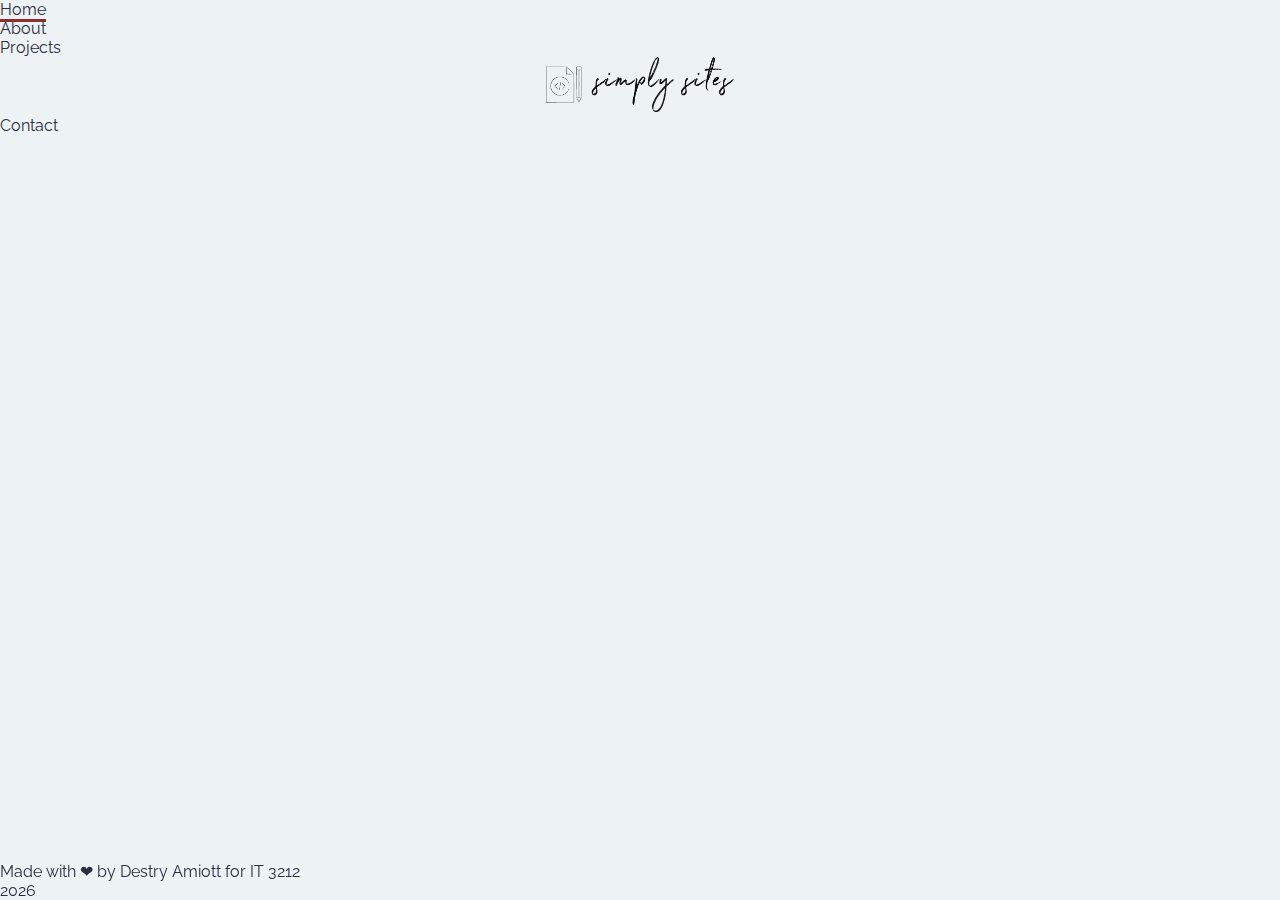
<file: template.html>
<!DOCTYPE html>

<html lang="en">
<head>
  <meta charset="utf-8" />
  <meta name="viewport" content="width=device-width, initial-scale=1" />

  <title>IT3212 | Destry Amiott</title>
  <meta name="description" content="A simple project created for IT3212" />
  <meta name="author" content="Destry Amiott" />

  <meta property="og:description" content="A simple site created for IT3212" />

  <link rel="icon" href="./favicon.png" />
  <link rel="preconnect" href="https://fonts.googleapis.com" />
  <link rel="preconnect" href="https://fonts.gstatic.com" crossorigin />
  <link href="https://fonts.googleapis.com/css2?family=Raleway:ital,wght@0,100;0,400;0,700;1,200&display=swap" rel="stylesheet" />
  <!-- Bootstrap below is only for containers. -->
  <link
          href="https://cdn.jsdelivr.net/npm/bootstrap@5.0.2/dist/css/bootstrap.min.css"
          rel="stylesheet"
          integrity="sha384-EVSTQN3/azprG1Anm3QDgpJLIm9Nao0Yz1ztcQTwFspd3yD65VohhpuuCOmLASjC"
          crossorigin="anonymous"
  />

  <link rel="stylesheet" href="./styles.css" />
</head>

<body>
<div>
  <nav>
    <ul>
      <li class="active"><a href="/index.html">Home</a></li>
      <li><a href="#">About</a></li>
      <li><a href="#">Projects</a></li>
      <li class="nav-icon">
        <div style="text-align: center">
          <img src="./logo.png" alt="website logo header" style="display: inline-block; height: 55px; " />

        </div>
      </li>
      <li><a href="#">Contact</a></li>
    </ul>
  </nav>
</div>

<main>
  <section class="container">

    <article>
      <header>

      </header>

    </article>
  </section>

</main>

<footer class="footer">
      <span>Made with ❤ by Destry Amiott for IT 3212
        <br>
        <script>
          document.write(new Date().getFullYear());
        </script>
      </span>

</footer>
</body>
</html>
</file>
<file: styles.css>
/* Color Palette: https://coolors.co/2b2d42-8d99ae-edf2f4-ef233c-d90429 */
body, html {
  height: 100%;
}

body {
  margin: 0;
  color: #2b2d42;
  font-family: "Raleway", sans-serif;
  background-color: #edf2f4;
}

a {
  color: #2b2d42;
  text-decoration: none;
}

.footerMargin {
  margin-bottom: 100px;
}

.active a {
  color: rgb(138, 48, 48);
}

.active a:hover {
  color: rgb(138, 48, 48);
  border-bottom: none;
}

a:not(.noHover):hover {
  color: #2b2d42;
  border-bottom: solid 3px rgb(138, 48, 48);
  /*text-decoration: none;*/
}

.noHover:hover {
  color: #2b2d42;

}


ul {
  list-style-type: none;
  margin: 0;
  padding: 0;
  overflow: hidden;
}


.hero-image {
  background-image: linear-gradient(rgba(0, 0, 0, 0.25), rgba(0, 0, 0, 0.25)), url("images/hero-image.jpg");
  height: 100%;
  background-position: center;
  background-repeat: no-repeat;
  background-size: cover;
}

.hero-text {
  text-align: center;
  position: absolute;
  top: 50%;
  left: 50%;
  transform: translate(-50%, -50%);
  color: rgb(255, 255, 255);
}

.hero-text h1 {
  font-size: 50px;
  letter-spacing: 0.1em;
  font-weight: 300;
}

.hero-text h3 {
  font-size: 18px;
  text-align: center;
  padding-top: 25px;
  letter-spacing: 0.15em;
}

.logo-home {
  color: rgb(138, 48, 48);
  font-size: 24px;
  letter-spacing: 0.05em;
  float: left;
  margin: 6% 0 0 2%;
}

.nav-right {
  float: right;
  display: inline-block;
  margin-top: 5.5%;
  line-height: 50px;
  padding-right: 15px;
}

.footer {
  position: fixed;
  width: 100%;
  bottom: 0;
  color: #2b2d42;
}

.aboutHeader {
  font-weight: 300;
  letter-spacing: 0.05em;
  margin: 50px;
}

.portrait {
  max-width: 980px;
  height: auto;
}

.aboutDetails {
  margin-top: 40px;
  max-width: 980px;
  margin-left: 12%;
}

.aboutDetails h2 {
  /*margin-left: 25%;*/
  font-size: 25px;
}

.textDetails {
  margin-bottom: 50px;
  font-size: 16px;
  line-height: 1.5em;
}

.reset {
  margin: 0;
  padding: 0;
}

.disabled {
  pointer-events: none;
}

.dateText {
  font-size: 14px;
  color: #D90429;
  /*letter-spacing: 0.1em;*/
}


.serviceImageContainer {
  position: relative;
  text-align: center;
}


.serviceImageText {
  position: absolute;
  bottom: 15%;
  right: 15%;
}

.serviceImageText:hover {
  border-bottom: #ce935c 3px solid;
}

.serviceImages {
  width: 500px;
  max-height: 300px;
  border-radius: 30px;
  margin: 50px 50px 30px 50px;
}

.serviceSubImageHeader {
  font-weight: 300;
  text-align: center;
}

.serviceSubImageText {
  width: 500px;
  margin-left: 15%;
}

.contactForm {
  width: 100%;
  height: 600px;
}

.contactFormLeft {
  padding: 50px;
  background-color: #5cce93;
}

.infoItem {
  display: inline-block;
  width: 75%;
  padding-left: 25px;

}

.contactFormLeftIcon {
  font-size: 20px;
}

.contactFormRight {
  margin: 50px;

}

/* Floating Labels*/
.user-input-wrp {
  display: inline-block;
  position: relative;
  /*max-width: 50%;*/
}
.inputText{
  width: 100%;
  background-color: #edf2f4;
  outline: none;
  border:none;
  border-bottom: 1px solid #777;
  box-shadow: none !important;
}
.inputText:focus{
  border-color: #5cce93;
  border-width: medium medium 2px;
}
.floating-label {
  position: absolute;
  pointer-events: none;
  top: 25px;
  left: 13px;
  opacity: 0.5;
  transition: 0.2s ease all;
}
input:focus ~ .floating-label,
input:not(:focus):valid ~ .floating-label{
  top: 0;
  left: 10px;
  font-size: 13px;
  opacity: 1;
}

textarea:focus ~ .floating-label,
textarea:not(:focus):valid ~ .floating-label{
  top: 0;
  left: 10px;
  font-size: 13px;
  opacity: 1;
}

.formRow {
  margin: 25px 0 25px 25px
}

.galleryImageContainer {
  position: relative;
  text-align: center;
}


.galleryImageText:hover {
  border-bottom: #ce935c 3px solid;
}

.galleryImages {
  border: none;
  padding: 0;
}

.movieContainer {
  max-width: 500px;
  margin-bottom: 4%;
  margin-top: 2%;

}

.audioPlayer {
  margin-top: 2%;
  max-width: 500px;
}
</file>
